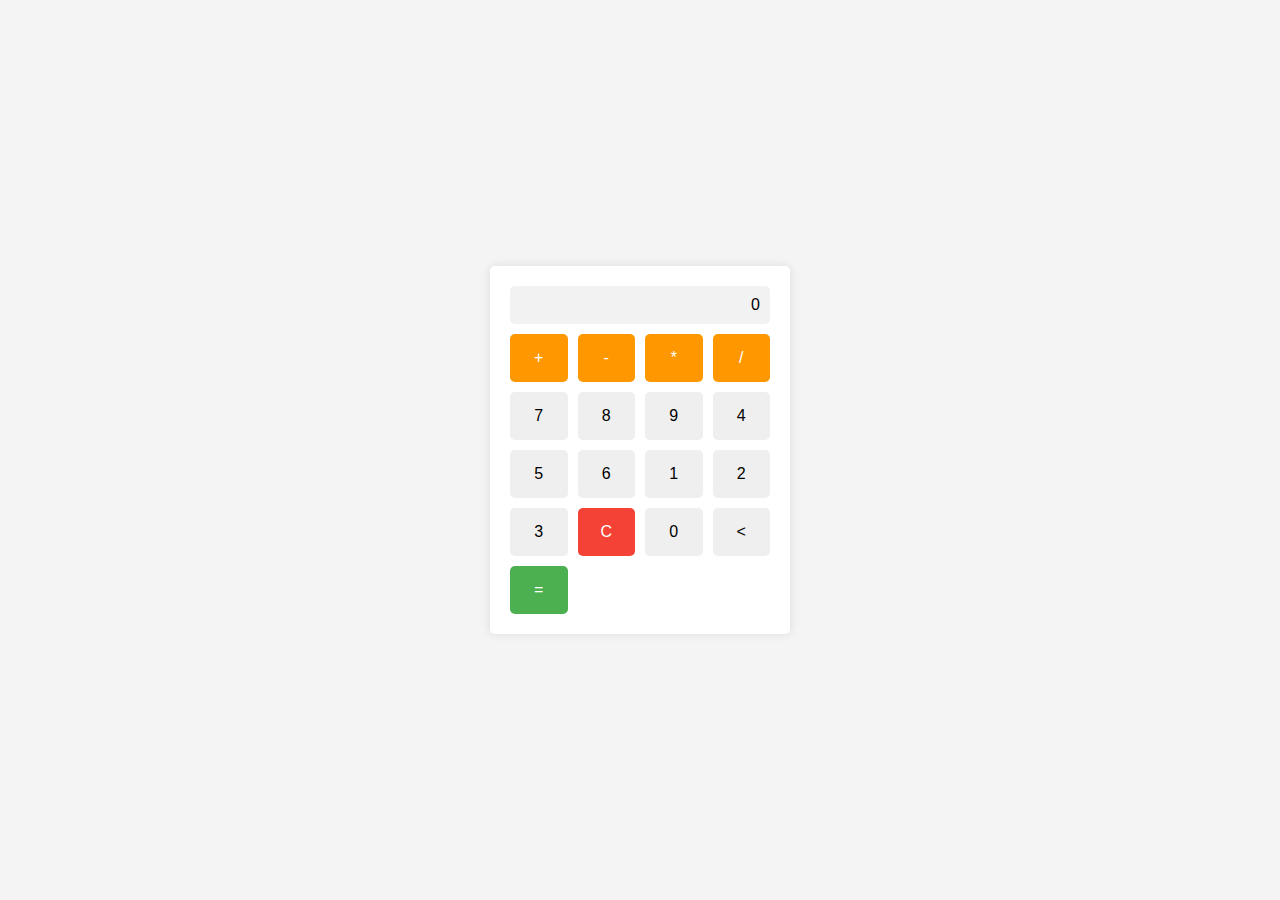
<file: 1-treinamentos/calculadora/index.html>
<!DOCTYPE html>
<html lang="pt-br">
<head>
    <meta charset="UTF-8">
    <meta name="viewport" content="width=device-width, initial-scale=1.0">
    <title>Calculadora</title>
    <link rel="stylesheet" href="./stylo.css">
</head>
<body>
    <div class="calculator">
        <div class="display">0</div>
        <div class="buttons">
            <button class="btn operator">+</button>
            <button class="btn operator">-</button>
            <button class="btn operator">*</button>
            <button class="btn operator">/</button>
            <button class="btn">7</button>
            <button class="btn">8</button>
            <button class="btn">9</button>
            <button class="btn">4</button>
            <button class="btn">5</button>
            <button class="btn">6</button>
            <button class="btn">1</button>
            <button class="btn">2</button>
            <button class="btn">3</button>
            <button class="clear">C</button>
            <button class="btn">0</button>
            <button class="correct">&lt;</button>
            <button class="equals">=</button>
        </div>
    </div>
    <script src="calculadora.js"></script>
</body>
</html>
</file>
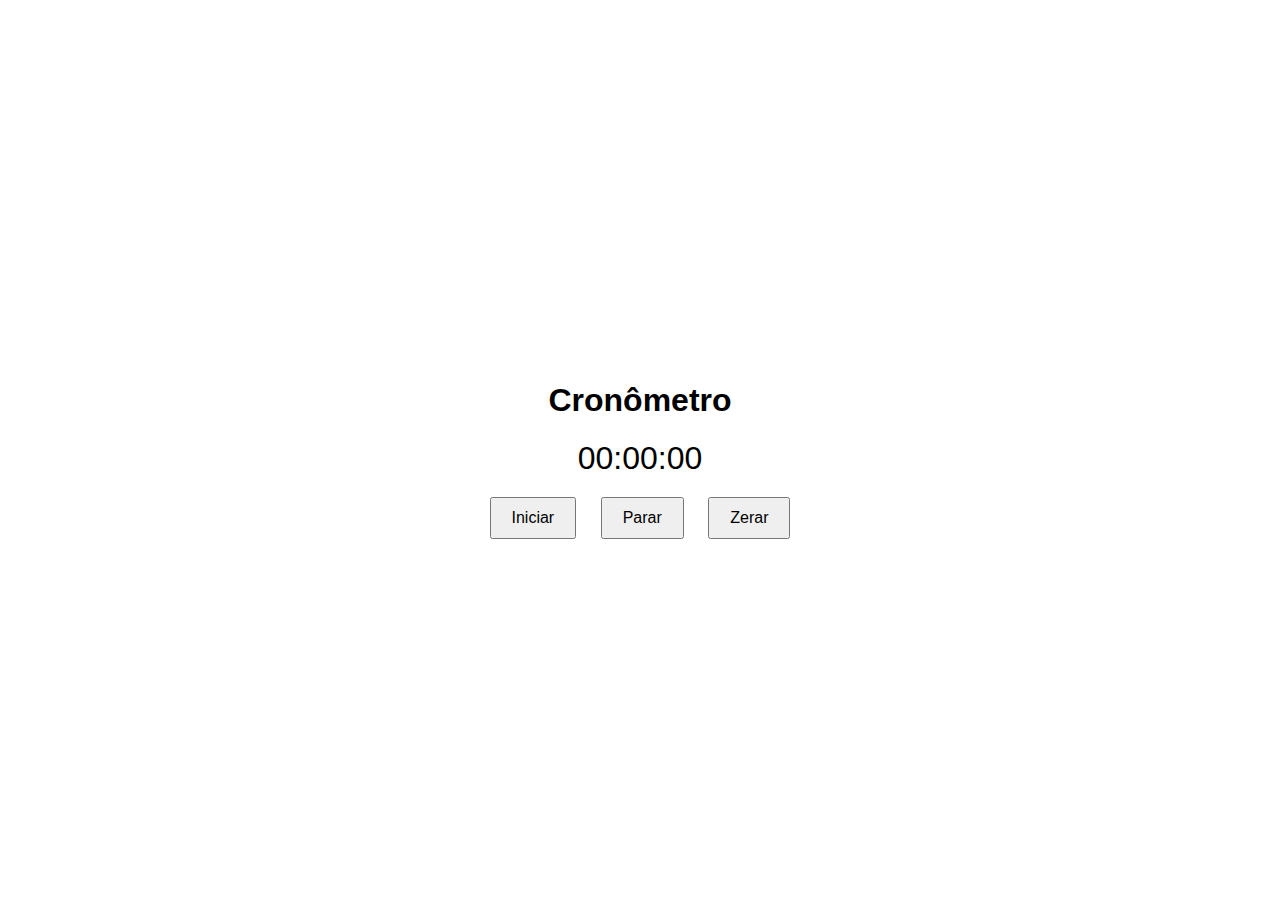
<file: 1-treinamentos/cronometro/index.html>
<!DOCTYPE html>
<html lang="en">
<head>
  <meta charset="UTF-8">
  <meta name="viewport" content="width=device-width, initial-scale=1.0">
  <title>Cronômetro</title>
  <link rel="stylesheet" href="./stylo.css">
</head>
<body>
  <div class="container">
    <h1>Cronômetro</h1>
    <div id="display">00:00:00</div>
    <div class="controls">
      <button id="startPause">Iniciar</button>
      <button id="stop">Parar</button>
      <button id="reset">Zerar</button>
    </div>
  </div>


  <script src="./index.js"></script>
</body>
</html>
</file>
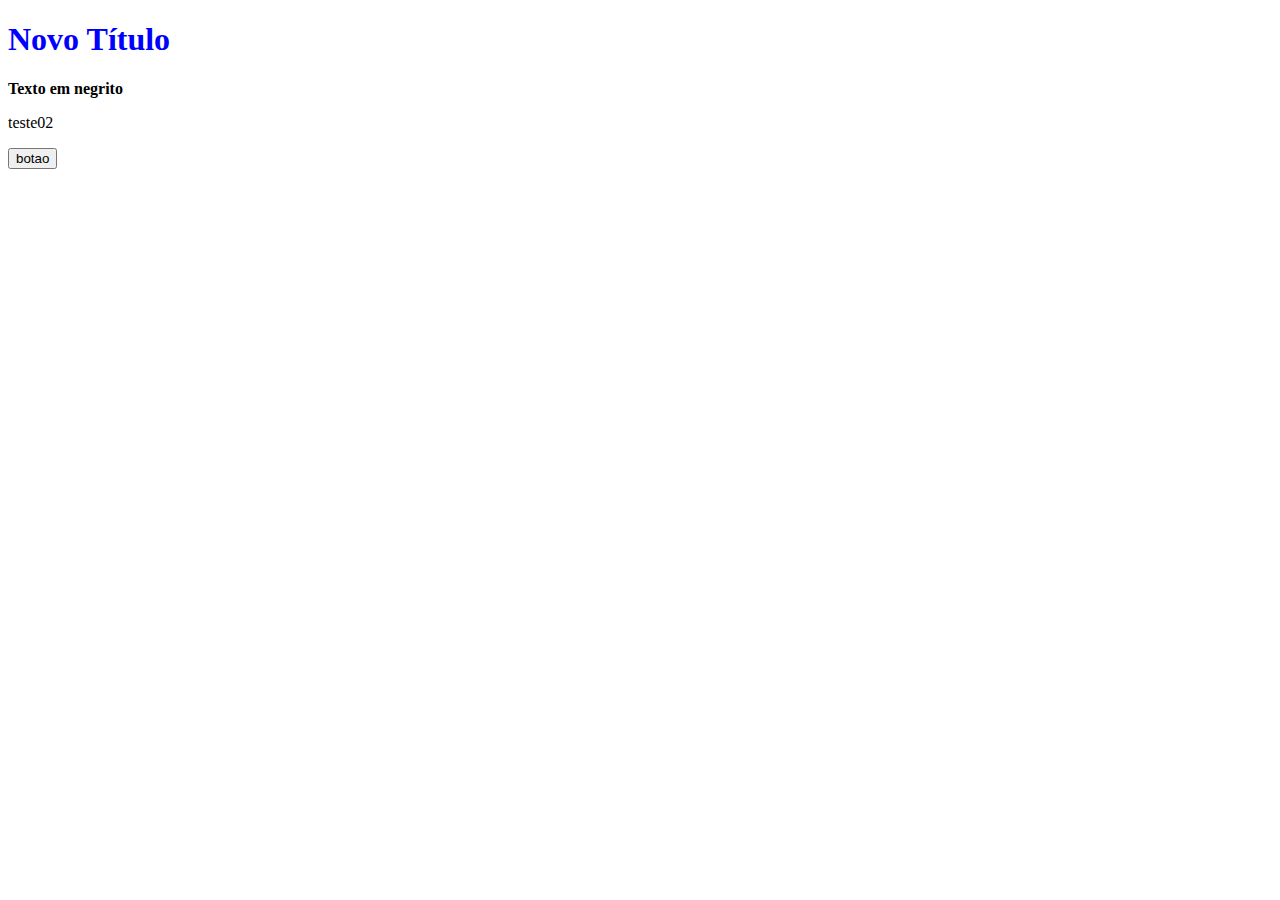
<file: manipulaõ-do-dom/manipula_dom.html>
<!DOCTYPE html>
<html lang="en">
<head>
    <meta charset="UTF-8">
    <meta name="viewport" content="width=device-width, initial-scale=1.0">
  
    <title>Document</title>
</head>
<body>
    

<h1 id="titulo">t</h1>

<p>teste</p>
<p>teste02</p>


<button>botao</button>

    <script src="./scrpt.js"></script>
</body>
</html>
</file>
<file: 1-treinamentos/calculadora/stylo.css>
body {
    font-family: Arial, sans-serif;
    margin: 0;
    padding: 0;
    display: flex;
    justify-content: center;
    align-items: center;
    height: 100vh;
    background-color: #f4f4f4;
}

.calculator {
    background-color: #fff;
    border-radius: 5px;
    box-shadow: 0px 0px 10px rgba(0, 0, 0, 0.1);
    width: 300px;
    padding: 20px;
    box-sizing: border-box;
}

.display {
    background-color: #f2f2f2;
    padding: 10px;
    margin-bottom: 10px;
    text-align: right;
    border-radius: 5px;
}

.buttons {
    display: grid;
    grid-template-columns: repeat(4, 1fr);
    gap: 10px;
}

button {
    padding: 15px;
    font-size: 16px;
    border: none;
    border-radius: 5px;
    cursor: pointer;
}

.operator {
    background-color: #ff9800;
    color: #fff;
}

.equals {
    background-color: #4caf50;
    color: #fff;
}

.clear {
    background-color: #f44336;
    color: #fff;
}
</file>
<file: 1-treinamentos/cronometro/stylo.css>
body {
    font-family: Arial, sans-serif;
    display: flex;
    justify-content: center;
    align-items: center;
    height: 100vh;
    margin: 0;
  }
  
  .container {
    text-align: center;
  }
  
  #display {
    font-size: 2em;
    margin-bottom: 20px;
  }
  
  .controls {
    margin-top: 20px;
  }
  
  button {
    font-size: 1em;
    padding: 10px 20px;
    margin: 0 10px;
    cursor: pointer;
  }
  
  button:hover {
    background-color: #ddd;
  }
  
  button:active {
    background-color: #bbb;
  }
</file>
